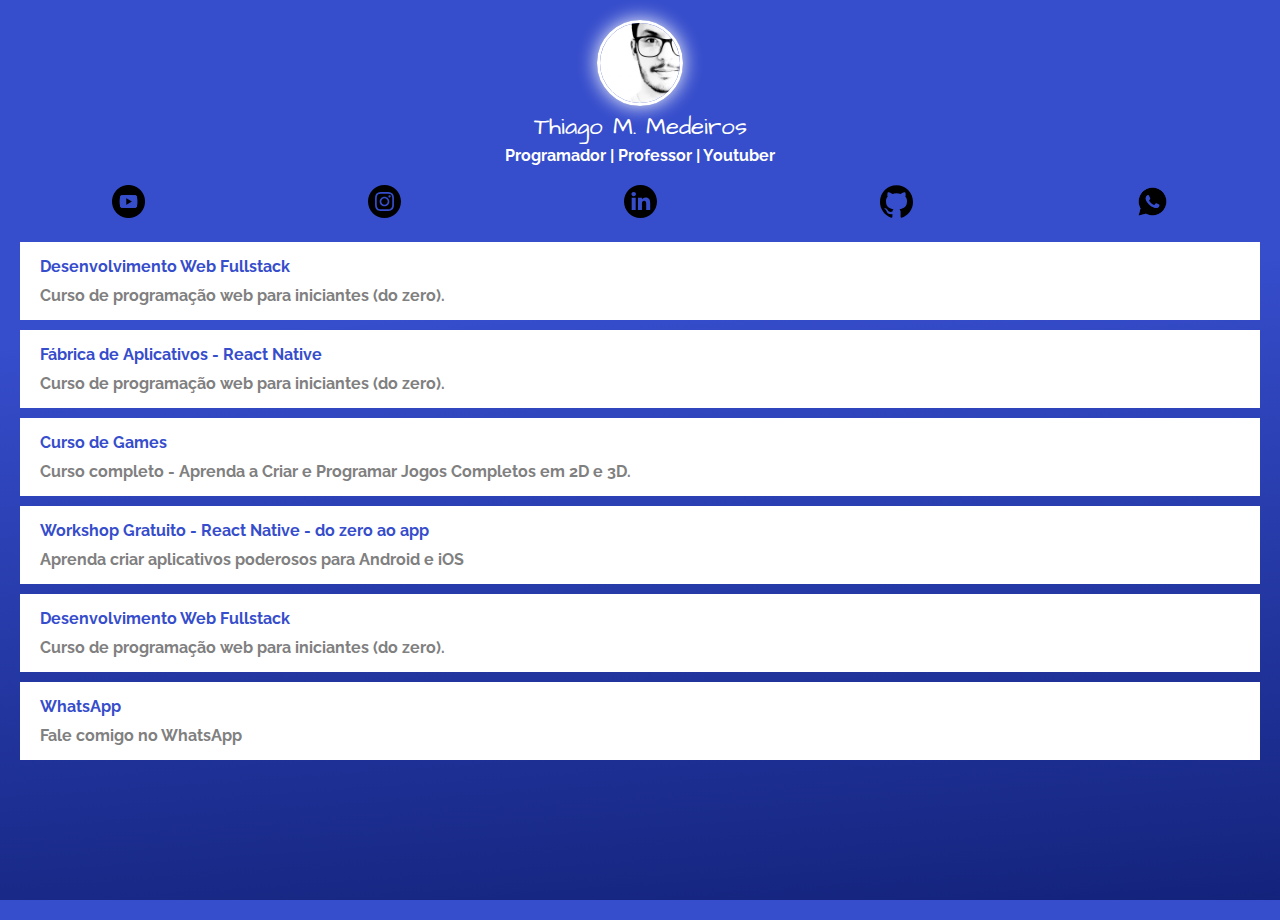
<file: index.html>
<!DOCTYPE html>
<html lang="en">
<head>
    <meta charset="UTF-8">
    <meta http-equiv="X-UA-Compatible" content="IE=edge">
    <meta name="viewport" content="width=device-width, initial-scale=1.0">
    <title>Linktree</title>

    <link rel="preconnect" href="https://fonts.googleapis.com">
<link rel="preconnect" href="https://fonts.gstatic.com" crossorigin>
<link href="https://fonts.googleapis.com/css2?family=Architects+Daughter&family=PT+Sans+Narrow:wght@700&family=Raleway:wght@400;500&display=swap" rel="stylesheet">
    <link rel="stylesheet" href="css/style.css">

    <!-- Global site tag (gtag.js) - Google Analytics -->
    <script async src="https://www.googletagmanager.com/gtag/js?id=G-V8P0J1L8Y5"></script>
    <script>
        window.dataLayer = window.dataLayer || [];
        function gtag(){dataLayer.push(arguments);}
        gtag('js', new Date());

        gtag('config', 'G-V8P0J1L8Y5');
    </script>
</head>
<body>
    <div class="profile";>
        <img src="img/thiago.jpg" alt="Thiago" class="avatar">
        <h1>Thiago M. Medeiros</h1>
        <h2>Programador | Professor | Youtuber</h2>
    </div> 

    <ul class="social">
        <li>
            <a href="">
                <img src="img/youtube.png" alt=""Youtube">
            </a>
        </li>
        <li>
            <a href="">
                <img src="img/insta.svg" alt=""Instagram">
            </a>
        </li>
        <li>
            <a href="">
                <img src="img/linkedin.svg" alt=""linkedin">
            </a>
        </li>
        <li>
            <a href="">
                <img src="img/github.svg" alt=""Github">
            </a>
        </li>
        <li>
            <a href="">
                <img src="img/whatsapp.png" alt=""Whatsapp">
            </a>
        </li>
    </ul>

    <ul class="links-list">
        <li>
            <a ref="">
              Desenvolvimento Web Fullstack
              <span>Curso de programação web para iniciantes (do zero).</span>  
            </a>
        </li>
        <li>
            <a ref="">
              Fábrica de Aplicativos - React Native
              <span>Curso de programação web para iniciantes (do zero).</span>  
            </a>
        </li>
        <li>
            <a ref="">
              Curso de Games 
              <span>Curso completo - Aprenda a Criar e Programar Jogos Completos em 2D e 3D.</span>  
            </a>
        </li>
        <li>
            <a ref="">
              Workshop Gratuito - React Native - do zero ao app
              <span>Aprenda criar aplicativos poderosos para Android e iOS</span>  
            </a>
        </li>
    </ul>

    <ul class="links-list second">
        <li>
            <a ref="">
              Desenvolvimento Web Fullstack
              <span>Curso de programação web para iniciantes (do zero).</span>  
            </a>
        </li>
        <li>
            <a ref="https://wa.me/5511975862510">
             WhatsApp
              <span>Fale comigo no WhatsApp</span>  
            </a>
        </li>
    </ul>
</body>


</html>
</file>
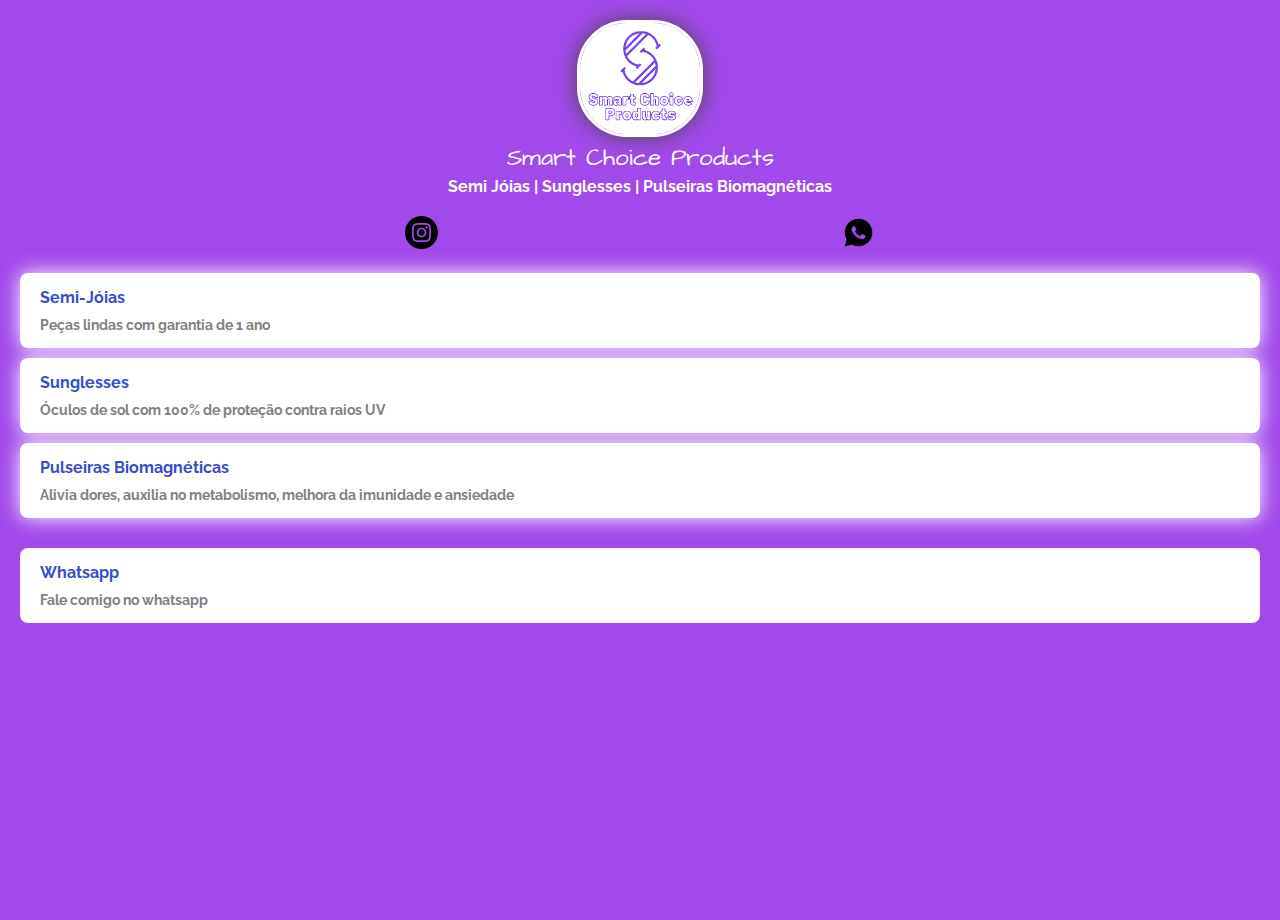
<file: Projeto-Linketree-Smartchoice/index.html>
<!DOCTYPE html>
<html lang="en">
<head>
  <meta charset="UTF-8">
  <meta name="viewport" content="width=device-width, initial-scale=1.0">
  <meta http-equiv="X-UA-Compatible" content="ie=edge">
  <title>Linktree</title>

  <link href="https://fonts.googleapis.com/css2?family=Architects+Daughter&family=Raleway&display=swap" rel="stylesheet">
  <link rel="stylesheet" href="css/style.css">

  <!-- Global site tag (gtag.js) - Google Analytics -->
  <script async src="https://www.googletagmanager.com/gtag/js?id=G-LH0NCLG7WM"></script>
  <script>
    window.dataLayer = window.dataLayer || [];
    function gtag(){dataLayer.push(arguments);}
    gtag('js', new Date());

    gtag('config', 'G-LH0NCLG7WM');
  </script>
</head>
<body>
  
  <div class="profile">
    <img src="img/smartchoice.png" alt="Smart Choice" class="avatar">
    <h1>Smart Choice Products</h1>
    <h2>Semi Jóias | Sunglesses | Pulseiras Biomagnéticas</h2>
  </div>

  <ul class="social">
    <li>
      <a href="https://instagram.com/@prod_smartchoice">
        <img src="img/insta.svg" alt="Instagram">
      </a>
    </li>
      <li>
      <a href="https://wa.me/5511996590778">
        <img src="img/whatsapp.png" alt="Whatsapp">
      </a>
    </li>
  </ul>

  <ul class="links-list">
    <li>
      <a href="" class="active">
        Semi-Jóias
        <span>Peças lindas com garantia de 1 ano</span>
      </a>
    </li>
    <li>
      <a href="" class="active">
        Sunglesses
        <span>Óculos de sol com 100% de proteção contra raios UV</span>
      </a>
    </li>
    <li>
      <a href="" class="active">
        Pulseiras Biomagnéticas
        <span>Alivia dores, auxilia no metabolismo, melhora da imunidade e ansiedade</span>
      </a>
    </li>
  </ul>

  <ul class="links-list second">
    <li>
      <a href="https://wa.me/5511996590778">
        Whatsapp
        <span>Fale comigo no whatsapp</span>
      </a>
    </li>
  </ul>

</body>
</html>
</file>
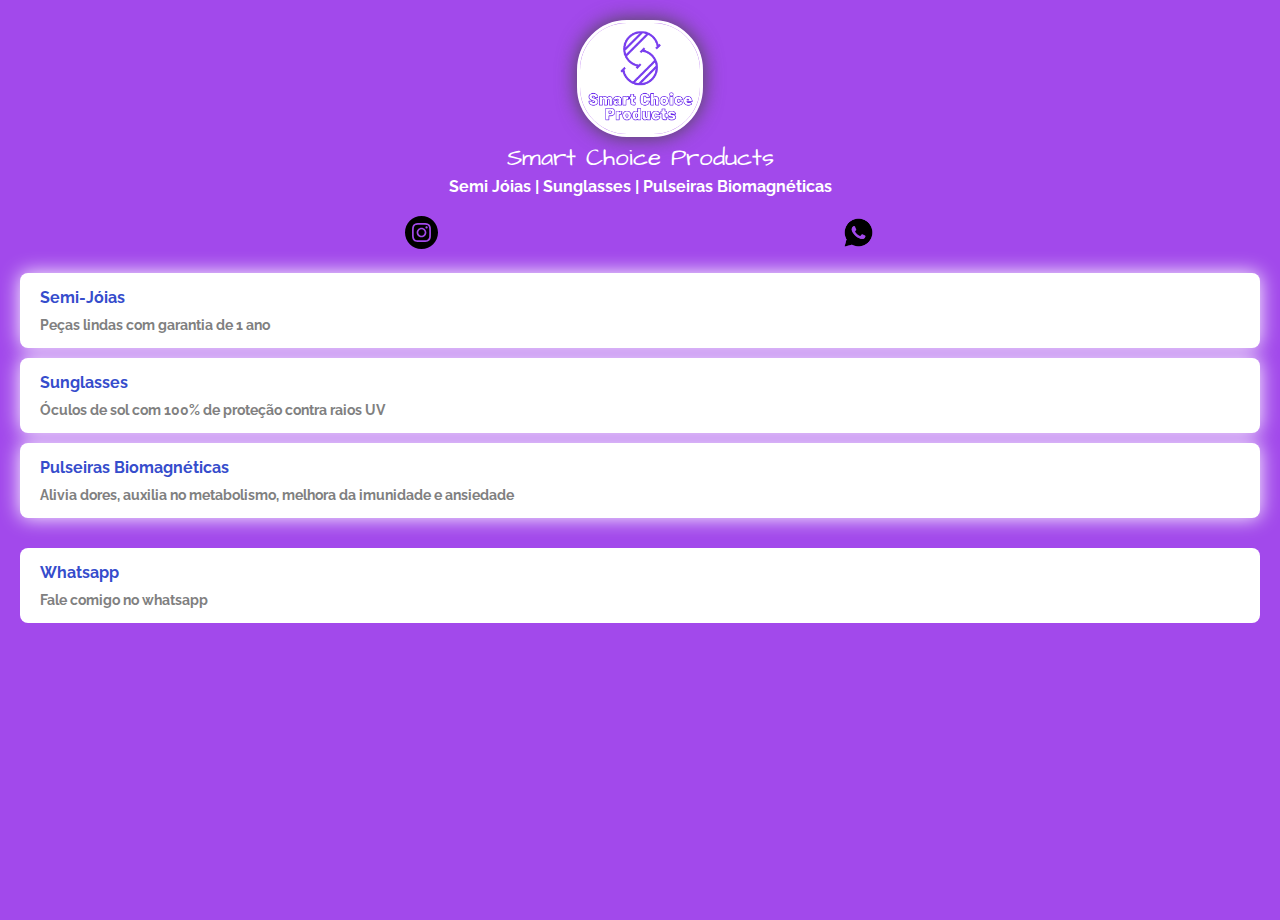
<file: projeto-linketree-smartchoice/index.html>
<!DOCTYPE html>
<html lang="en">
<head>
  <meta charset="UTF-8">
  <meta name="viewport" content="width=device-width, initial-scale=1.0">
  <meta http-equiv="X-UA-Compatible" content="ie=edge">
  <title>Linktree</title>

  <link href="https://fonts.googleapis.com/css2?family=Architects+Daughter&family=Raleway&display=swap" rel="stylesheet">
  <link rel="stylesheet" href="css/style.css">

  <!-- Global site tag (gtag.js) - Google Analytics -->
  <script async src="https://www.googletagmanager.com/gtag/js?id=G-LH0NCLG7WM"></script>
  <script>
    window.dataLayer = window.dataLayer || [];
    function gtag(){dataLayer.push(arguments);}
    gtag('js', new Date());

    gtag('config', 'G-LH0NCLG7WM');
  </script>
</head>
<body>
  
  <div class="profile">
    <img src="img/smartchoice.png" alt="Smart Choice" class="avatar">
    <h1>Smart Choice Products</h1>
    <h2>Semi Jóias | Sunglasses | Pulseiras Biomagnéticas</h2>
  </div>

  <ul class="social">
    <li>
      <a href="https://instagram.com/prod_smartchoice">
        <img src="img/insta.svg" alt="Instagram">
      </a>
    </li>
      <li>
      <a href="https://wa.me/5511996590778">
        <img src="img/whatsapp.png" alt="Whatsapp">
      </a>
    </li>
  </ul>

  <ul class="links-list">
    <li>
      <a href="" class="active">
        Semi-Jóias
        <span>Peças lindas com garantia de 1 ano</span>
      </a>
    </li>
    <li>
      <a href="" class="active">
        Sunglasses
        <span>Óculos de sol com 100% de proteção contra raios UV</span>
      </a>
    </li>
    <li>
      <a href="" class="active">
        Pulseiras Biomagnéticas
        <span>Alivia dores, auxilia no metabolismo, melhora da imunidade e ansiedade</span>
      </a>
    </li>
  </ul>

  <ul class="links-list second">
    <li>
      <a href="https://wa.me/5511996590778">
        Whatsapp
        <span>Fale comigo no whatsapp</span>
      </a>
    </li>
  </ul>

</body>
</html>
</file>
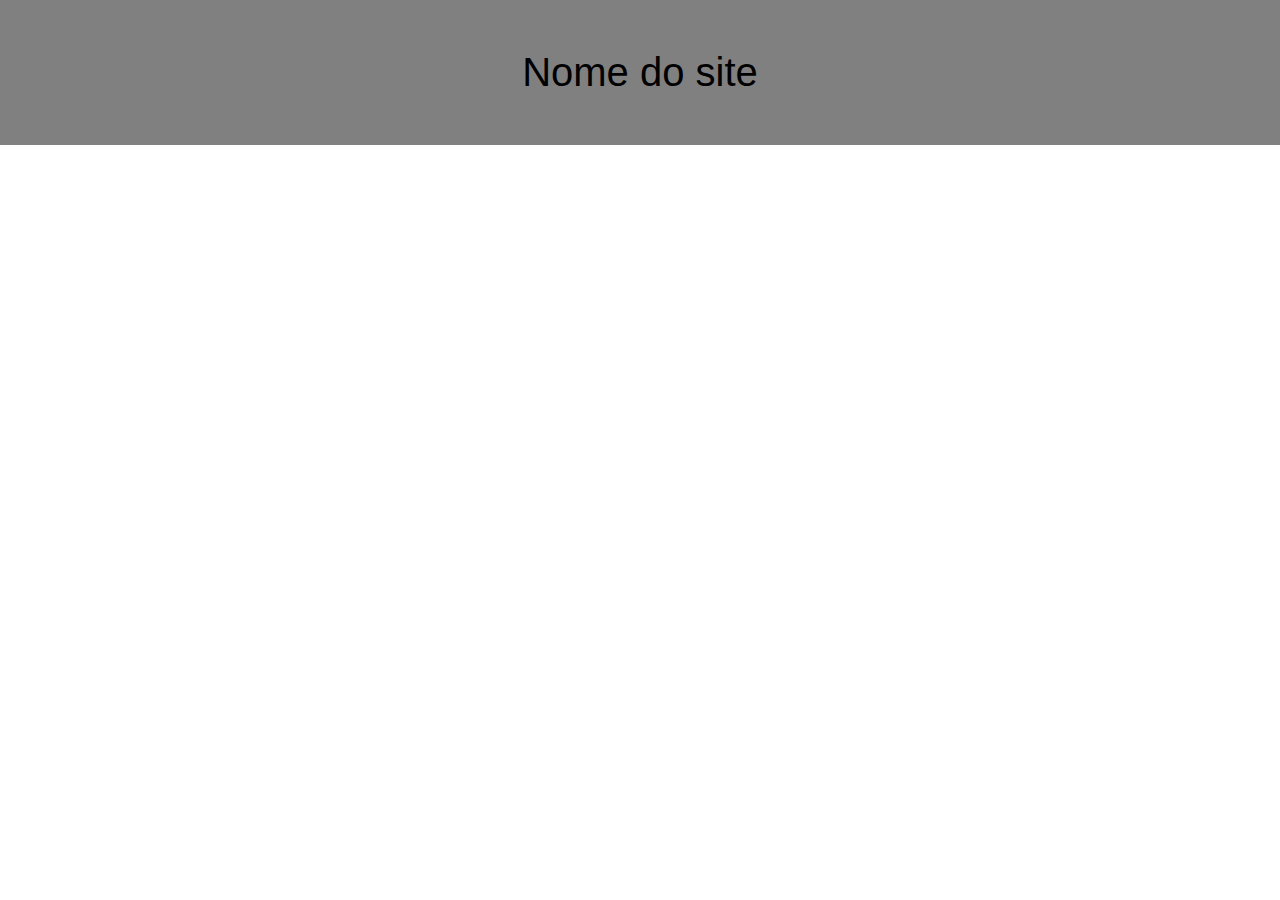
<file: 4 - HTML Intermediário/Aula 1/index.html>
<!DOCTYPE html>
<html lang="en">
<head>
    <meta charset="UTF-8">
    <meta http-equiv="X-UA-Compatible" content="IE=edge">
    <meta name="viewport" content="width=device-width, initial-scale=1.0">
    <title>Document</title>
    <link rel="stylesheet" href="css/style.css"
</head>
<body>
   
    <header class="header">
        Nome do site
    </header>
    
</body>
</html>
</file>
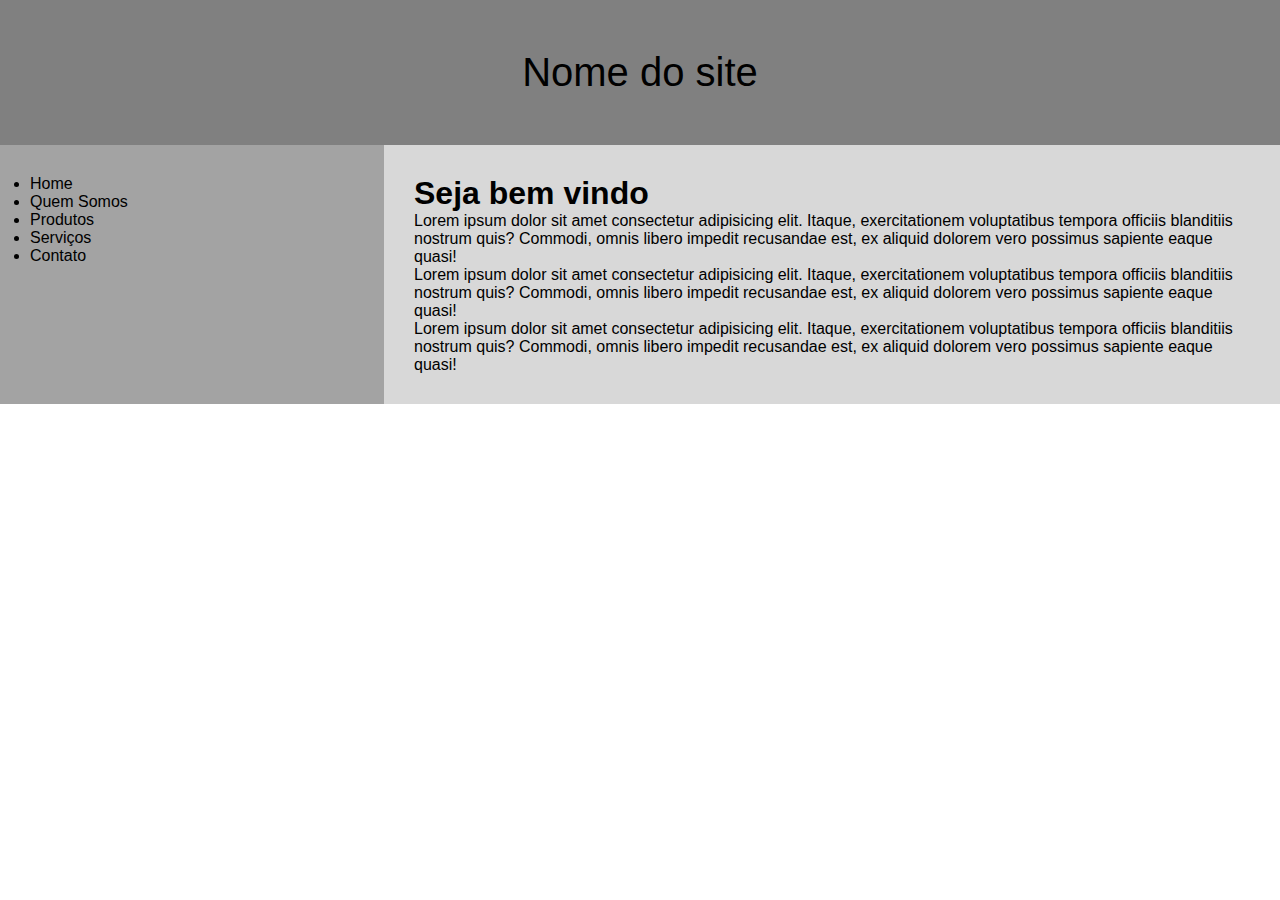
<file: 4 - HTML Intermediário/Aula 2/index.html>
<!DOCTYPE html>
<html lang="en">
<head>
    <meta charset="UTF-8">
    <meta http-equiv="X-UA-Compatible" content="IE=edge">
    <meta name="viewport" content="width=device-width, initial-scale=1.0">
    <title>Document</title>
    <link rel="stylesheet" href="css/style.css"
</head>
<body>
   
    <header class="header">
        Nome do site
    </header>

    <section class="container">
        <nav class="navbar">
            <ul>
                <li>
                    <a ref="index.html">Home</a>
                </li>
                <li>
                    <a ref="quem-somos.html">Quem Somos</a>
                </li>
                <li>
                    <a ref="produtos.html">Produtos</a>
                </li>
                <li>
                    <a ref="servicos.html">Serviços</a>
                </li>
                <li>
                    <a ref="contato.html">Contato</a>
                </li>
            </ul>
        </nav>

        <article class="content">
            <h1>Seja bem vindo</h1>
            
            <p>
                Lorem ipsum dolor sit amet consectetur adipisicing elit. Itaque, exercitationem voluptatibus tempora officiis blanditiis nostrum quis? Commodi, omnis libero impedit recusandae est, ex aliquid dolorem vero possimus sapiente eaque quasi!
            </p>

            <p>
                Lorem ipsum dolor sit amet consectetur adipisicing elit. Itaque, exercitationem voluptatibus tempora officiis blanditiis nostrum quis? Commodi, omnis libero impedit recusandae est, ex aliquid dolorem vero possimus sapiente eaque quasi!
            </p>

            <p>
                Lorem ipsum dolor sit amet consectetur adipisicing elit. Itaque, exercitationem voluptatibus tempora officiis blanditiis nostrum quis? Commodi, omnis libero impedit recusandae est, ex aliquid dolorem vero possimus sapiente eaque quasi!
            </p>
        </article>
    
    </section>
</body>
</html>
</file>
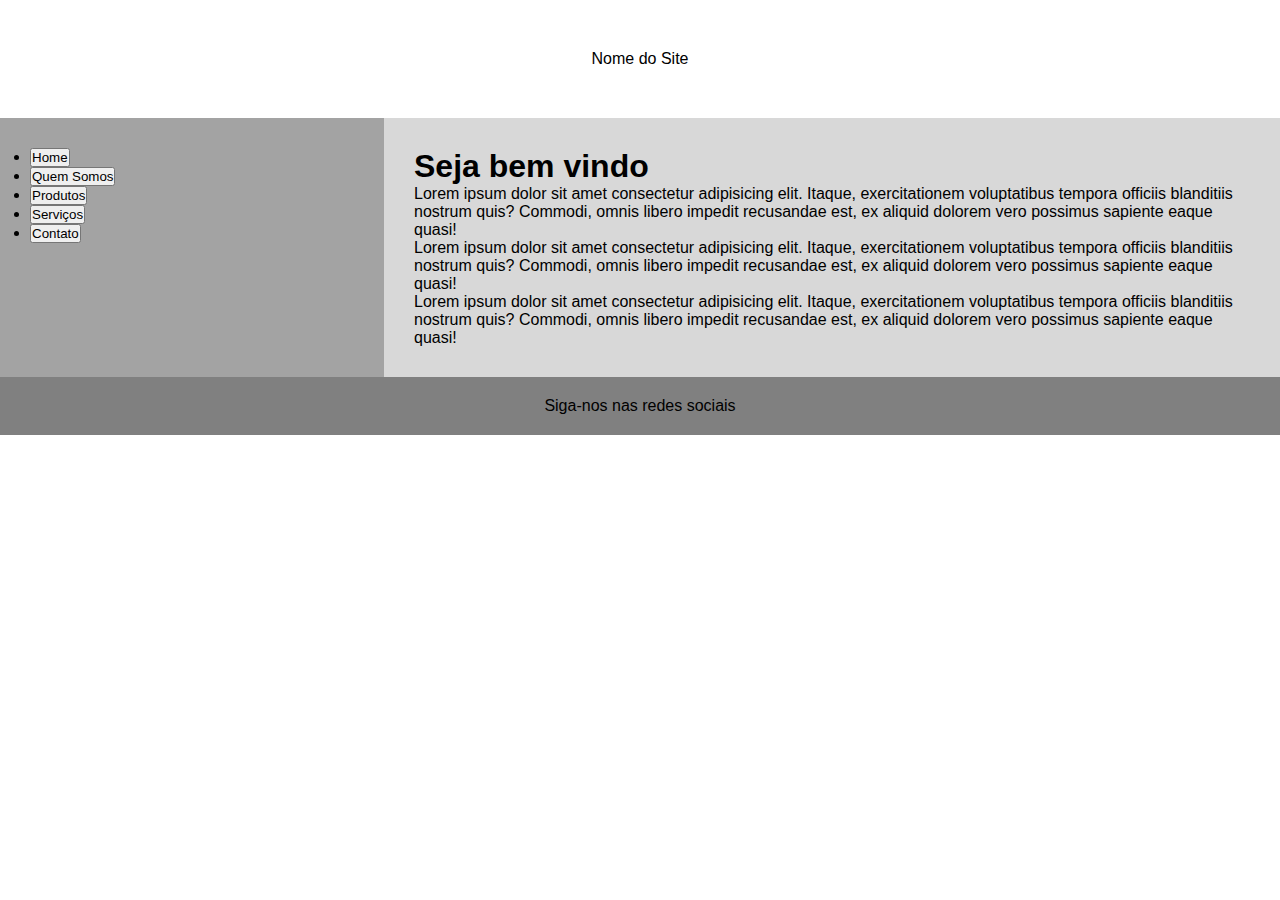
<file: 4 - HTML Intermediário/Aula 3/index.html>
<!DOCTYPE html>
<html lang="en">
<head>
    <meta charset="UTF-8">
    <meta http-equiv="X-UA-Compatible" content="IE=edge">
    <meta name="viewport" content="width=device-width, initial-scale=1.0">
    <title>Document</title>
    <link rel="stylesheet" href="css/style.css"
</head>

<body>
   
    <header class="header">
        Nome do Site
    </header>

    <section class="container">
        <nav class="navbar">
            <ul class="button">
                <li>
                    <a href="index.html">
                        <button>Home</button>
                    </a>
                </li>
                <li>
                    <a href="quem-somos.html">
                        <button>Quem Somos</button>
                    </a>
                </li>
                <li>
                    <a href="produtos.html">
                        <button>Produtos</button>
                    </a>
                </li>
                <li>
                    <a href="servicos.html">
                        <button>Serviços</button>
                    </a>
                </li>
                <li>
                    <a href="contato.html">
                        <button>Contato</button>
                    </a>
                </li>
            </ul>
        </nav>

        <article class="content">
            <h1>Seja bem vindo</h1>
            
            <p>
                Lorem ipsum dolor sit amet consectetur adipisicing elit. Itaque, exercitationem voluptatibus tempora officiis blanditiis nostrum quis? Commodi, omnis libero impedit recusandae est, ex aliquid dolorem vero possimus sapiente eaque quasi!
            </p>

            <p>
                Lorem ipsum dolor sit amet consectetur adipisicing elit. Itaque, exercitationem voluptatibus tempora officiis blanditiis nostrum quis? Commodi, omnis libero impedit recusandae est, ex aliquid dolorem vero possimus sapiente eaque quasi!
            </p>

            <p>
                Lorem ipsum dolor sit amet consectetur adipisicing elit. Itaque, exercitationem voluptatibus tempora officiis blanditiis nostrum quis? Commodi, omnis libero impedit recusandae est, ex aliquid dolorem vero possimus sapiente eaque quasi!
            </p>
        </article>
    
    </section>

    <footer class="footer">
        Siga-nos nas redes sociais
    </footer>
</body>
</html>
</file>
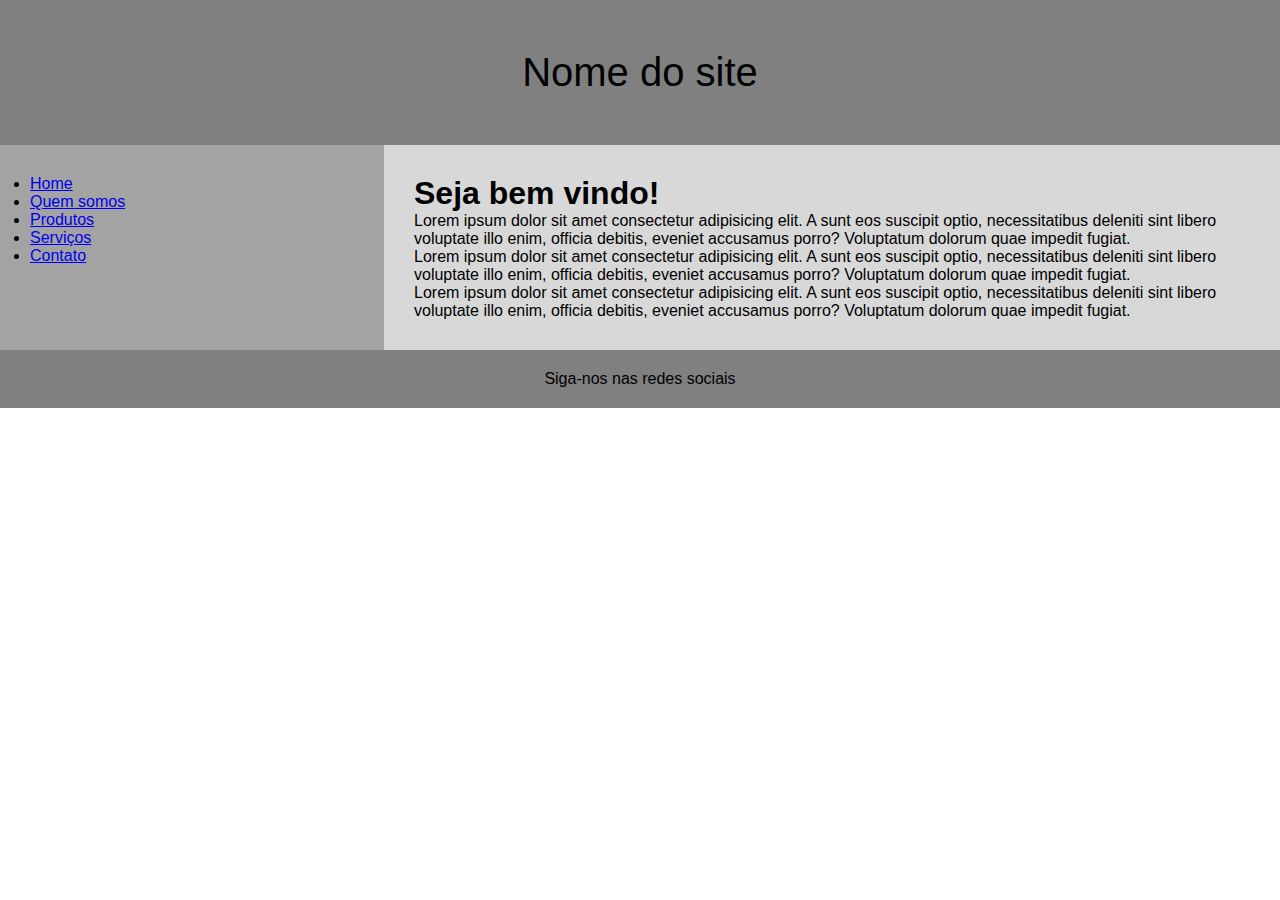
<file: 4 - HTML Intermediário/Módulo HTML Intermediário/index.html>
<!DOCTYPE html>
<html lang="en">
<head>
  <meta charset="UTF-8">
  <meta name="viewport" content="width=device-width, initial-scale=1.0">
  <meta http-equiv="X-UA-Compatible" content="ie=edge">
  <title>Document</title>
  <link rel="stylesheet" href="css/style.css">
</head>
<body>
  
  <header class="header">
    Nome do site
  </header>

  <section class="container">
    <nav class="navbar">
      <ul>
        <li>
          <a href="index.html">Home</a>
        </li>
        <li>
          <a href="quem-somos.html">Quem somos</a>
        </li>
        <li>
          <a href="produtos.html">Produtos</a>
        </li>
        <li>
          <a href="servicos.html">Serviços</a>
        </li>
        <li>
          <a href="contato.html">Contato</a>
        </li>
      </ul>
    </nav>

    <article class="content">
      <h1>Seja bem vindo!</h1>
      <p>
        Lorem ipsum dolor sit amet consectetur adipisicing elit. A sunt eos suscipit optio, necessitatibus deleniti sint libero voluptate illo enim, officia debitis, eveniet accusamus porro? Voluptatum dolorum quae impedit fugiat.
      </p>

      <p>
        Lorem ipsum dolor sit amet consectetur adipisicing elit. A sunt eos suscipit optio, necessitatibus deleniti sint libero voluptate illo enim, officia debitis, eveniet accusamus porro? Voluptatum dolorum quae impedit fugiat.
      </p>

      <p>
        Lorem ipsum dolor sit amet consectetur adipisicing elit. A sunt eos suscipit optio, necessitatibus deleniti sint libero voluptate illo enim, officia debitis, eveniet accusamus porro? Voluptatum dolorum quae impedit fugiat.
      </p>
    </article>
  </section>

  <footer class="footer">
    Siga-nos nas redes sociais
  </footer>

</body>
</html>
</file>
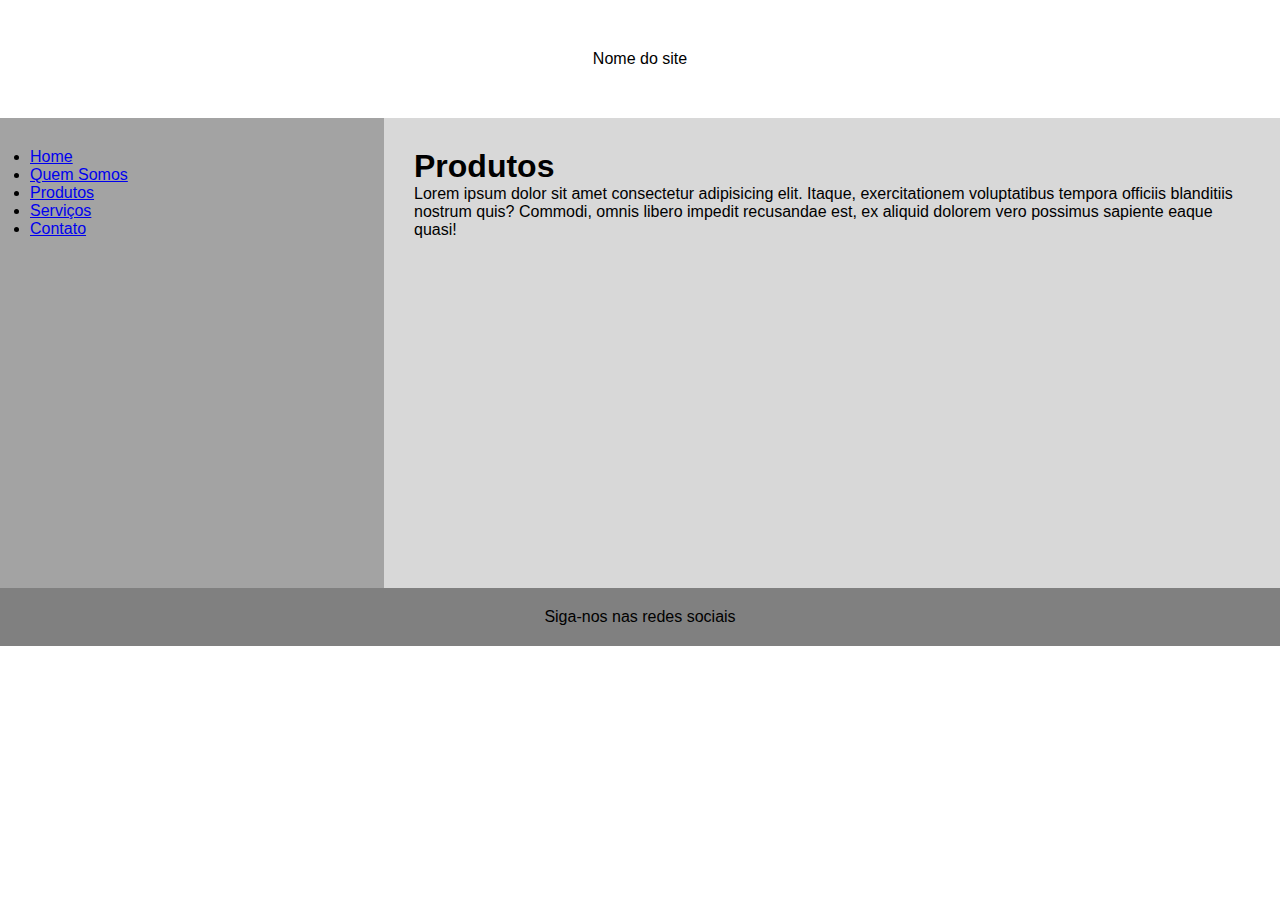
<file: 4 - HTML Intermediário/Aula 3/produtos.html>
<!DOCTYPE html>
<html lang="en">
<head>
    <meta charset="UTF-8">
    <meta http-equiv="X-UA-Compatible" content="IE=edge">
    <meta name="viewport" content="width=device-width, initial-scale=1.0">
    <title>Document</title>
    <link rel="stylesheet" href="css/style.css"
</head>

<body>
   
    <header class="header">
        Nome do site
    </header>

    <section class="container">
        <nav class="navbar">
            <ul>
                <li>
                    <a href="index.html">Home</a>
                </li>
                <li>
                    <a href="quem-somos.html">Quem Somos</a>
                </li>
                <li>
                    <a href="produtos.html">Produtos</a>
                </li>
                <li>
                    <a href="servicos.html">Serviços</a>
                </li>
                <li>
                    <a href="contato.html">Contato</a>
                </li>
            </ul>
        </nav>

        <article class="content">
            <h1>Produtos</h1>
            
            <p>
                Lorem ipsum dolor sit amet consectetur adipisicing elit. Itaque, exercitationem voluptatibus tempora officiis blanditiis nostrum quis? Commodi, omnis libero impedit recusandae est, ex aliquid dolorem vero possimus sapiente eaque quasi!
            </p>

            <iframe width="560" height="315" src="https://www.youtube.com/embed/ySfI8qkAozE" title="YouTube video player" frameborder="0" allow="accelerometer; autoplay; clipboard-write; encrypted-media; gyroscope; picture-in-picture" allowfullscreen></iframe>
        </article>
    
    </section>

    <footer class="footer">
        Siga-nos nas redes sociais
    </footer>
</body>
</html>
</file>
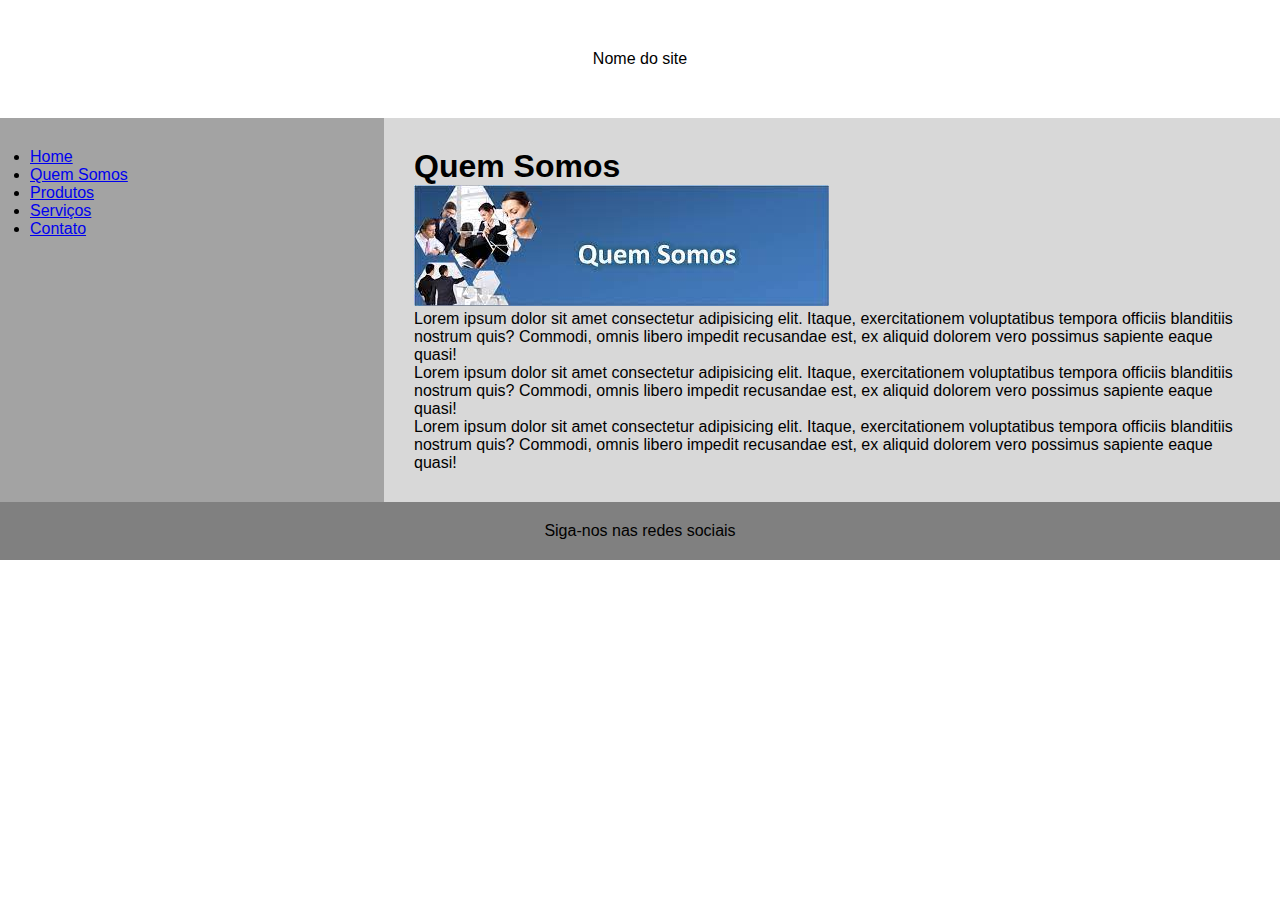
<file: 4 - HTML Intermediário/Aula 3/quem-somos.html>
<!DOCTYPE html>
<html lang="en">
<head>
    <meta charset="UTF-8">
    <meta http-equiv="X-UA-Compatible" content="IE=edge">
    <meta name="viewport" content="width=device-width, initial-scale=1.0">
    <title>Document</title>
    <link rel="stylesheet" href="css/style.css"
</head>
<body>
   
    <header class="header">
        Nome do site
    </header>

    <section class="container">
        <nav class="navbar">
            <ul>
                <li>
                    <a href="index.html">Home</a>
                </li>
                <li>
                    <a href="quem-somos.html">Quem Somos</a>
                </li>
                <li>
                    <a href="produtos.html">Produtos</a>
                </li>
                <li>
                    <a href="servicos.html">Serviços</a>
                </li>
                <li>
                    <a href="contato.html">Contato</a>
                </li>
            </ul>
        </nav>

        <article class="content">
            <h1>Quem Somos</h1>

            <img src="img/quem-somos.jpg" alt="Quem Somos">
            
            <p>
                Lorem ipsum dolor sit amet consectetur adipisicing elit. Itaque, exercitationem voluptatibus tempora officiis blanditiis nostrum quis? Commodi, omnis libero impedit recusandae est, ex aliquid dolorem vero possimus sapiente eaque quasi!
            </p>

            <p>
                Lorem ipsum dolor sit amet consectetur adipisicing elit. Itaque, exercitationem voluptatibus tempora officiis blanditiis nostrum quis? Commodi, omnis libero impedit recusandae est, ex aliquid dolorem vero possimus sapiente eaque quasi!
            </p>

            <p>
                Lorem ipsum dolor sit amet consectetur adipisicing elit. Itaque, exercitationem voluptatibus tempora officiis blanditiis nostrum quis? Commodi, omnis libero impedit recusandae est, ex aliquid dolorem vero possimus sapiente eaque quasi!
            </p>
        </article>
    
    </section>

    <footer class="footer">
        Siga-nos nas redes sociais
    </footer>
</body>
</html>
</file>
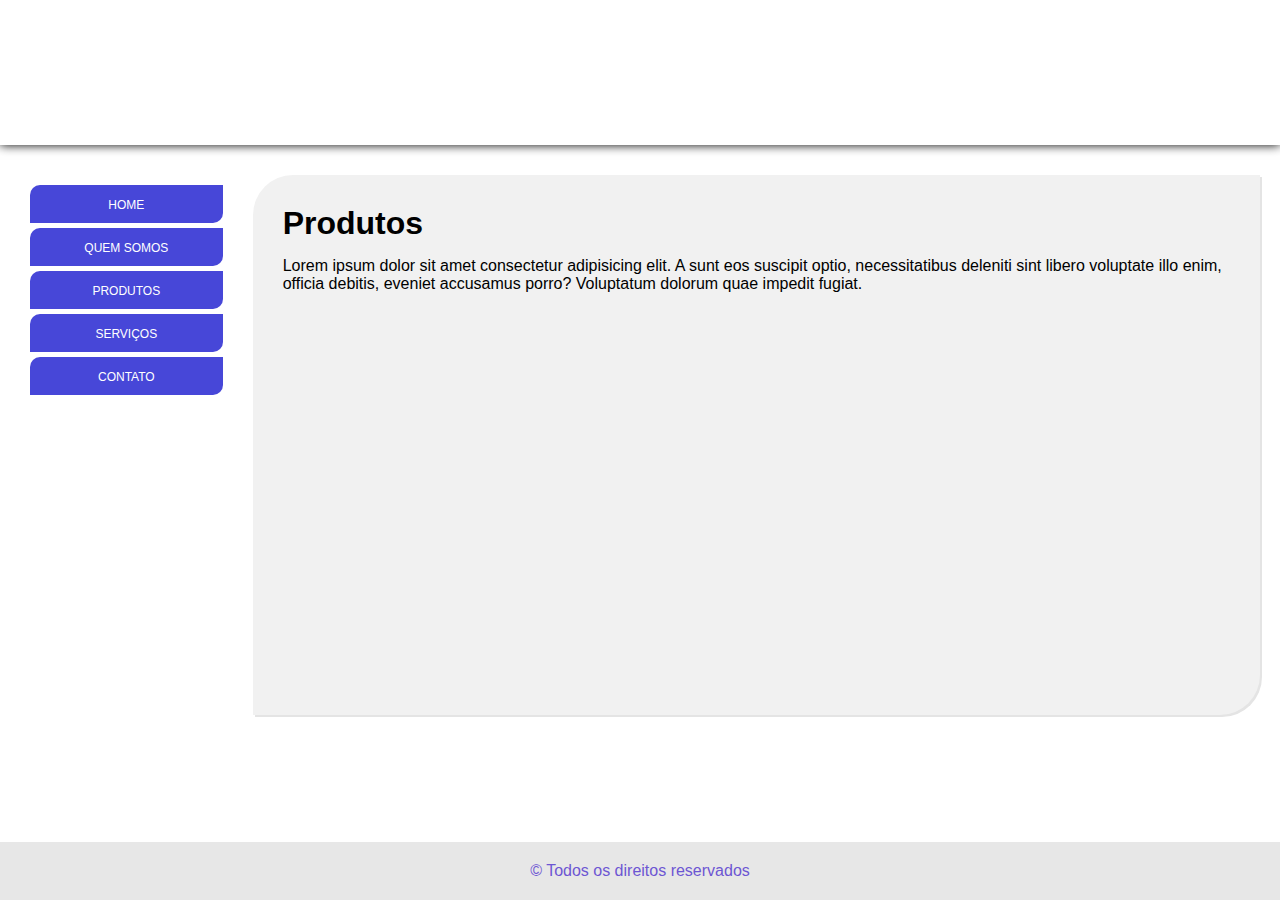
<file: 4 - HTML Intermediário/Desafio+-+Exemplo/produtos.html>
<!DOCTYPE html>
<html lang="en">
<head>
  <meta charset="UTF-8">
  <meta name="viewport" content="width=device-width, initial-scale=1.0">
  <meta http-equiv="X-UA-Compatible" content="ie=edge">
  <title>Document</title>
  <link rel="stylesheet" href="css/style.css">
</head>
<body>
  
  <header class="header">
    Nome do site
  </header>

  <section class="container">
    <nav class="navbar">
      <ul>
        <li>
          <a href="index.html">Home</a>
        </li>
        <li>
          <a href="quem-somos.html">Quem somos</a>
        </li>
        <li>
          <a href="produtos.html">Produtos</a>
        </li>
        <li>
          <a href="servicos.html">Serviços</a>
        </li>
        <li>
          <a href="contato.html">Contato</a>
        </li>
      </ul>
    </nav>

    <article class="content">
      <h1>Produtos</h1>
      <p>
        Lorem ipsum dolor sit amet consectetur adipisicing elit. A sunt eos suscipit optio, necessitatibus deleniti sint libero voluptate illo enim, officia debitis, eveniet accusamus porro? Voluptatum dolorum quae impedit fugiat.
      </p>

      <iframe width="560" height="315" src="https://www.youtube.com/embed/xYH4tVw4crs" frameborder="0" allow="accelerometer; autoplay; clipboard-write; encrypted-media; gyroscope; picture-in-picture" allowfullscreen></iframe>
    </article>
  </section>

  <footer class="footer">
    © Todos os direitos reservados
  </footer>

</body>
</html>
</file>
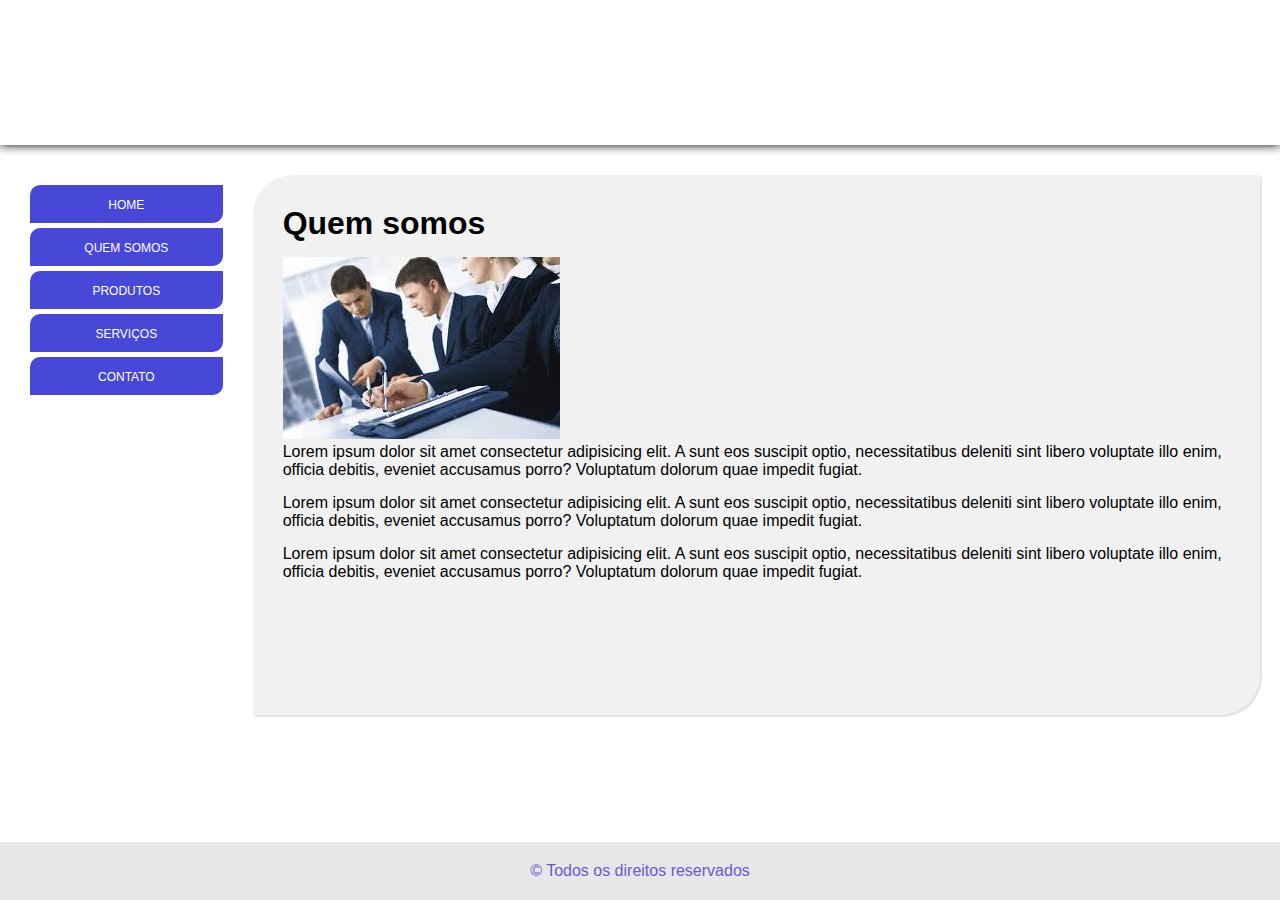
<file: 4 - HTML Intermediário/Desafio+-+Exemplo/quem-somos.html>
<!DOCTYPE html>
<html lang="en">
<head>
  <meta charset="UTF-8">
  <meta name="viewport" content="width=device-width, initial-scale=1.0">
  <meta http-equiv="X-UA-Compatible" content="ie=edge">
  <title>Document</title>
  <link rel="stylesheet" href="css/style.css">
</head>
<body>
  
  <header class="header">
    Nome do site
  </header>

  <section class="container">
    <nav class="navbar">
      <ul>
        <li>
          <a href="index.html">Home</a>
        </li>
        <li>
          <a href="quem-somos.html">Quem somos</a>
        </li>
        <li>
          <a href="produtos.html">Produtos</a>
        </li>
        <li>
          <a href="servicos.html">Serviços</a>
        </li>
        <li>
          <a href="contato.html">Contato</a>
        </li>
      </ul>
    </nav>

    <article class="content">
      <h1>Quem somos</h1>

      <img src="img/quem-somos.jpeg" alt="Quem Somos">

      <p>
        Lorem ipsum dolor sit amet consectetur adipisicing elit. A sunt eos suscipit optio, necessitatibus deleniti sint libero voluptate illo enim, officia debitis, eveniet accusamus porro? Voluptatum dolorum quae impedit fugiat.
      </p>

      <p>
        Lorem ipsum dolor sit amet consectetur adipisicing elit. A sunt eos suscipit optio, necessitatibus deleniti sint libero voluptate illo enim, officia debitis, eveniet accusamus porro? Voluptatum dolorum quae impedit fugiat.
      </p>

      <p>
        Lorem ipsum dolor sit amet consectetur adipisicing elit. A sunt eos suscipit optio, necessitatibus deleniti sint libero voluptate illo enim, officia debitis, eveniet accusamus porro? Voluptatum dolorum quae impedit fugiat.
      </p>
    </article>
  </section>

  <footer class="footer">
    © Todos os direitos reservados
  </footer>

</body>
</html>
</file>
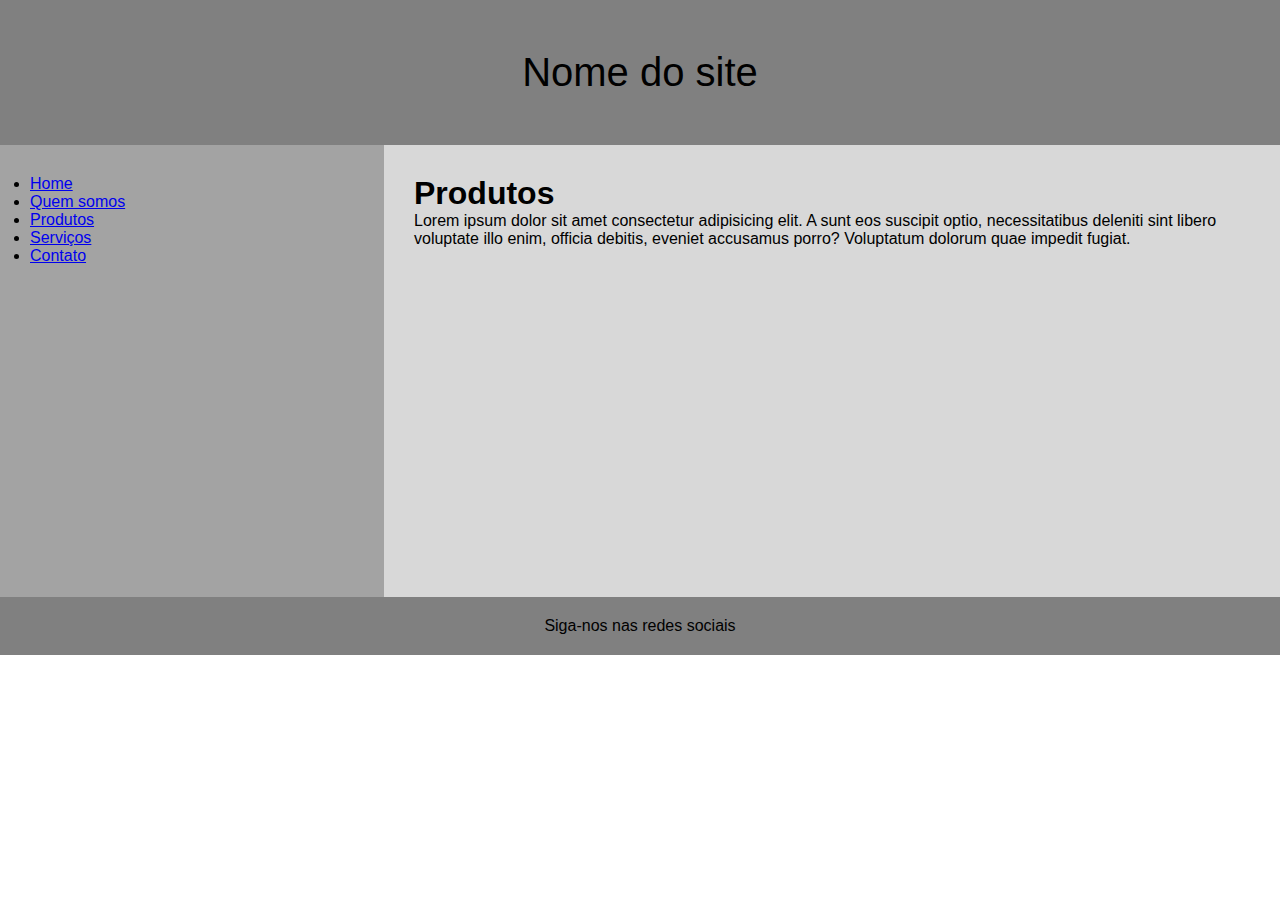
<file: 4 - HTML Intermediário/Módulo HTML Intermediário/produtos.html>
<!DOCTYPE html>
<html lang="en">
<head>
  <meta charset="UTF-8">
  <meta name="viewport" content="width=device-width, initial-scale=1.0">
  <meta http-equiv="X-UA-Compatible" content="ie=edge">
  <title>Document</title>
  <link rel="stylesheet" href="css/style.css">
</head>
<body>
  
  <header class="header">
    Nome do site
  </header>

  <section class="container">
    <nav class="navbar">
      <ul>
        <li>
          <a href="index.html">Home</a>
        </li>
        <li>
          <a href="quem-somos.html">Quem somos</a>
        </li>
        <li>
          <a href="produtos.html">Produtos</a>
        </li>
        <li>
          <a href="servicos.html">Serviços</a>
        </li>
        <li>
          <a href="contato.html">Contato</a>
        </li>
      </ul>
    </nav>

    <article class="content">
      <h1>Produtos</h1>
      <p>
        Lorem ipsum dolor sit amet consectetur adipisicing elit. A sunt eos suscipit optio, necessitatibus deleniti sint libero voluptate illo enim, officia debitis, eveniet accusamus porro? Voluptatum dolorum quae impedit fugiat.
      </p>

      <iframe width="560" height="315" src="https://www.youtube.com/embed/xYH4tVw4crs" frameborder="0" allow="accelerometer; autoplay; clipboard-write; encrypted-media; gyroscope; picture-in-picture" allowfullscreen></iframe>
    </article>
  </section>

  <footer class="footer">
    Siga-nos nas redes sociais
  </footer>

</body>
</html>
</file>
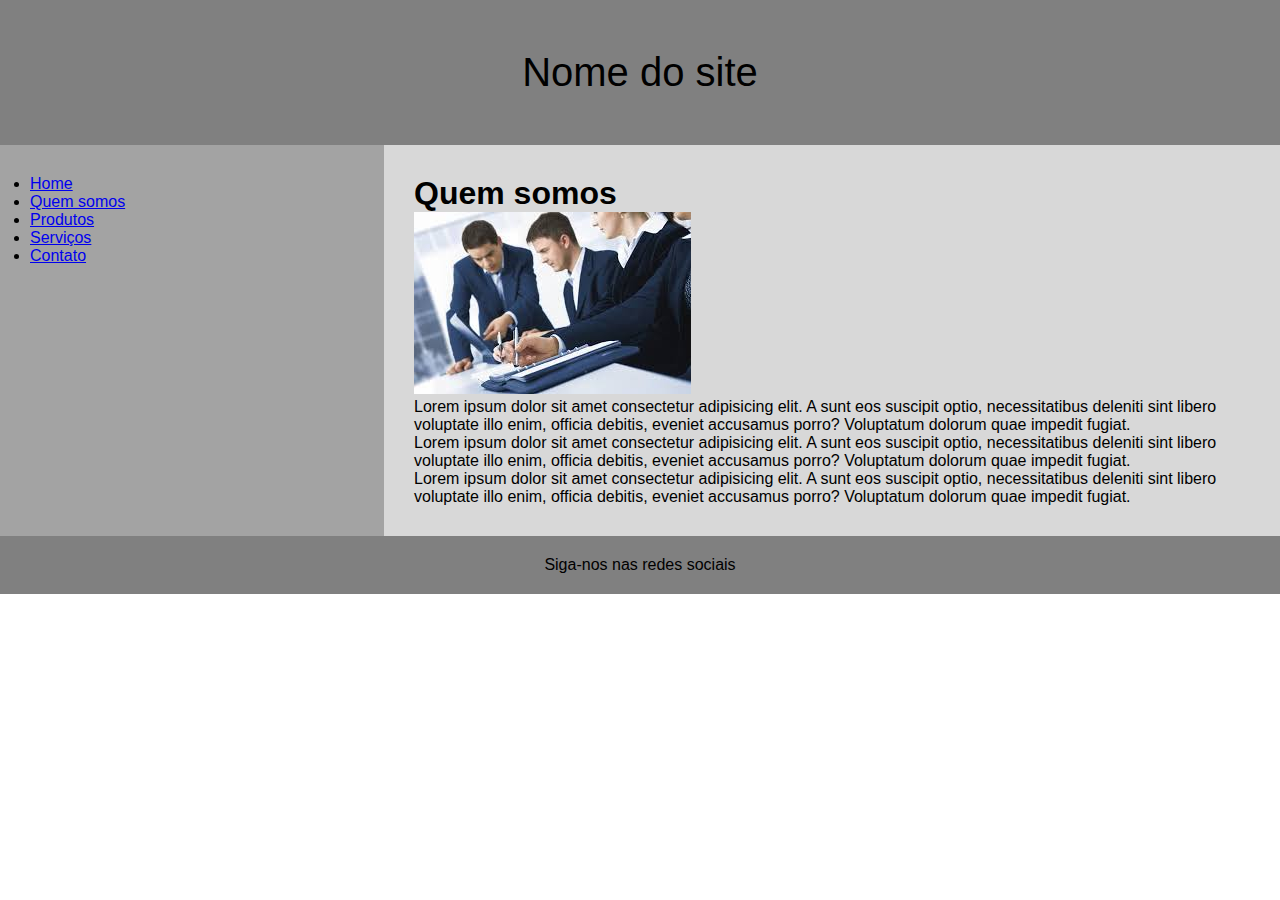
<file: 4 - HTML Intermediário/Módulo HTML Intermediário/quem-somos.html>
<!DOCTYPE html>
<html lang="en">
<head>
  <meta charset="UTF-8">
  <meta name="viewport" content="width=device-width, initial-scale=1.0">
  <meta http-equiv="X-UA-Compatible" content="ie=edge">
  <title>Document</title>
  <link rel="stylesheet" href="css/style.css">
</head>
<body>
  
  <header class="header">
    Nome do site
  </header>

  <section class="container">
    <nav class="navbar">
      <ul>
        <li>
          <a href="index.html">Home</a>
        </li>
        <li>
          <a href="quem-somos.html">Quem somos</a>
        </li>
        <li>
          <a href="produtos.html">Produtos</a>
        </li>
        <li>
          <a href="servicos.html">Serviços</a>
        </li>
        <li>
          <a href="contato.html">Contato</a>
        </li>
      </ul>
    </nav>

    <article class="content">
      <h1>Quem somos</h1>

      <img src="img/quem-somos.jpeg" alt="Quem Somos">

      <p>
        Lorem ipsum dolor sit amet consectetur adipisicing elit. A sunt eos suscipit optio, necessitatibus deleniti sint libero voluptate illo enim, officia debitis, eveniet accusamus porro? Voluptatum dolorum quae impedit fugiat.
      </p>

      <p>
        Lorem ipsum dolor sit amet consectetur adipisicing elit. A sunt eos suscipit optio, necessitatibus deleniti sint libero voluptate illo enim, officia debitis, eveniet accusamus porro? Voluptatum dolorum quae impedit fugiat.
      </p>

      <p>
        Lorem ipsum dolor sit amet consectetur adipisicing elit. A sunt eos suscipit optio, necessitatibus deleniti sint libero voluptate illo enim, officia debitis, eveniet accusamus porro? Voluptatum dolorum quae impedit fugiat.
      </p>
    </article>
  </section>

  <footer class="footer">
    Siga-nos nas redes sociais
  </footer>

</body>
</html>
</file>
<file: css/style.css>
* {
    margin: 0;
    padding: 0;
}

html, body {
    height: 100%;
}

body {
    font-family: 'Raleway', sans-serif;
    color: white;
    background: rgb(54,77,204);
    background: linear-gradient(176deg, rgba(54,77,204,1) 35%, rgba(19,35,124,1) 100%);
}

.avatar {
    width: 80px;    
    border-radius: 50%;
    border: 3px solid white;
    box-shadow: 0 0 20px white;
}

h1 {
    font-family: 'Architects Daughter', cursive;
    font-weight: 100;
    font-size: 24px;
    margin-bottom: 2px;
}

h2 {
    font-size: 16px;
}

.profile {
    margin-top: 20px;
    text-align: center;
}

.social {
    display: flex;
    justify-content: space-around;
    list-style: none;
    margin: 20px 0;
}
.social img {
    width: 33px;
}

.links-list {
    list-style: none;
}

.links-list li {
    margin: 10px 20px;
}

.links-list li a {
    background: white;
    padding: 15px 20px;
    display: block;
    box-shadow: 10px;
    color:rgb(54,77,204);
    text-decoration: none;
    font-weight: bold;
}

.links-list li a span {
    color: gray;
    display: block;
    margin-top: 10px;
}
</file>
<file: Projeto-Linketree-Smartchoice/css/style.css>
* {
  margin: 0;
  padding: 0;
}


html, body {
  height: 100%;
}

body {
  font-family: 'Raleway', sans-serif;
  color: white;
  background: rgb(162, 73, 235);
  background: linear-gradient(176deg, rgb(162, 73, 235);) 0%, rgb(162, 73, 235); 100%);
}

.avatar {
  width: 120px;
  border-radius: 50px;
  border: 3px solid white;
  box-shadow: 0 0 20px rgb(73, 73, 73);
}

h1 {
  font-family: 'Architects Daughter', cursive;
  font-weight: 100;
  font-size: 24px;
  margin-bottom: 2px;
}

h2 {
  font-size: 16px;
}

.profile {
  margin-top: 20px;
  text-align: center;
}

.social {
  display: flex;
  justify-content: space-evenly;
  list-style: none;
  margin: 20px 0;
}

.social img {
  width: 33px;
}


.links-list {
  list-style: none;
}

.links-list li {
  margin: 10px 20px;
}

.links-list li a {
  display: block;
  background: white;
  padding: 15px 20px;
  border-radius: 8px;
  text-decoration: none;
  color: rgb(54,77,204);
  font-weight: bold;
}

.links-list li a span {
  color: grey;
  display: block;
  margin-top: 10px;
  font-size: 14px;
}

.links-list li a.active {
  box-shadow: 0 0 20px white;
  color: rgb(54,77,204);
}

.links-list.second {
  margin-top: 30px;
}
</file>
<file: projeto-linketree-smartchoice/css/style.css>
* {
  margin: 0;
  padding: 0;
}


html, body {
  height: 100%;
}

body {
  font-family: 'Raleway', sans-serif;
  color: white;
  background: rgb(162, 73, 235);
  background: linear-gradient(176deg, rgb(162, 73, 235);) 0%, rgb(162, 73, 235); 100%);
}

.avatar {
  width: 120px;
  border-radius: 50px;
  border: 3px solid white;
  box-shadow: 0 0 20px rgb(73, 73, 73);
}

h1 {
  font-family: 'Architects Daughter', cursive;
  font-weight: 100;
  font-size: 24px;
  margin-bottom: 2px;
}

h2 {
  font-size: 16px;
}

.profile {
  margin-top: 20px;
  text-align: center;
}

.social {
  display: flex;
  justify-content: space-evenly;
  list-style: none;
  margin: 20px 0;
}

.social img {
  width: 33px;
}


.links-list {
  list-style: none;
}

.links-list li {
  margin: 10px 20px;
}

.links-list li a {
  display: block;
  background: white;
  padding: 15px 20px;
  border-radius: 8px;
  text-decoration: none;
  color: rgb(54,77,204);
  font-weight: bold;
}

.links-list li a span {
  color: grey;
  display: block;
  margin-top: 10px;
  font-size: 14px;
}

.links-list li a.active {
  box-shadow: 0 0 20px white;
  color: rgb(54,77,204);
}

.links-list.second {
  margin-top: 30px;
}
</file>
<file: 4 - HTML Intermediário/Aula 1/css/style.css>
* {
    margin: 0;
    padding: 0;
    box-sizing: border-box;
}

body {
    font-family: sans-serif;
}
.header {
    background-color: grey;
    text-align: center;
    padding: 50px 0;
    font-size: 40px;
}
</file>
<file: 4 - HTML Intermediário/Aula 2/css/style.css>
* {
    margin: 0;
    padding: 0;
    box-sizing: border-box;
}

body {
    font-family: sans-serif;
}
.header {
    background-color: grey;
    text-align: center;
    padding: 50px 0;
    font-size: 40px;
}

.container {
    display: flex;
}

.navbar {
    width: 30%;
    background: #a3a3a3;
    padding: 30px;
}

.content {
    width: 70%;
    background: #d8d8d8;
    padding: 30px;
}
</file>
<file: 4 - HTML Intermediário/Aula 3/css/style.css>
* {
    margin: 0;
    padding: 0;
    box-sizing: border-box;
}

body {
    font-family: sans-serif;
}

.header {
    text-align: center;
    padding: 50px 0;
}

.container {
    display: flex;
}

.navbar {
    width: 30%;
    background: #a3a3a3;
    padding: 30px;
}

.content {
    width: 70%;
    background: #d8d8d8;
    padding: 30px;
}

.footer {
    background-color: grey;
    text-align: center;
    padding: 20px 0;
}

.button {
    box-sizing: border-box;
    width: 50%;
    float: left;    
}
</file>
<file: 4 - HTML Intermediário/Módulo HTML Intermediário/css/style.css>
* {
  margin: 0;
  padding: 0;
  box-sizing: border-box;
}

body {
  font-family: sans-serif;
}

.header {
  background-color: grey;
  text-align: center;
  padding: 50px 0;
  font-size: 40px;
}

.container {
  display: flex;
}

.navbar {
  width: 30%;
  background: #a3a3a3;
  padding: 30px;
}

.content {
  width: 70%;
  background: #d8d8d8;
  padding: 30px;
}

.footer {
  background-color: grey;
  text-align: center;
  padding: 20px 0;
}
</file>
<file: 4 - HTML Intermediário/Desafio+-+Exemplo/css/style.css>
* {
  margin: 0;
  padding: 0;
  box-sizing: border-box;
}

body {
  font-family: sans-serif;

}

h1, h2, h3, h4, p {
  margin-bottom: 15px;
}

.header {
  background-image: url(https://www.portofhalifax.ca/wp-content/uploads/2016/11/Port-Authority-Header-Background.jpg);
  background-size: cover;
  color: white;
  text-align: center;
  padding: 50px 0;
  font-size: 40px;
  box-shadow: 0 0 10px black;
  margin-bottom: 10px;
}

.container {
  display: flex;
}

.navbar {
  width: 20%;
  padding: 30px;
}

.navbar ul {
  list-style: none;  
}

.navbar ul li {
  border-radius: 10px 0px;
  background-color: rgb(71, 71, 216);
  margin-bottom: 5px;
  padding: 10px;
  text-align: center;
}

.navbar ul li a {
  color: white;
  text-transform: uppercase;
  text-decoration: none;
  font-size: 12px;
}

.content {
  width: 80%;
  height: 60vh;
  background: #f1f1f1;
  box-shadow: 2px 2px 0 rgb(228, 228, 228);
  padding: 30px 30px;
  border-radius: 40px 0;
  margin: 20px 20px 20px 0;
}

.footer {
  position: absolute;
  bottom: 0;
  left: 0;
  width: 100%;
  margin-top: auto;
  background-color: rgb(231, 231, 231);
  color: rgb(109, 86, 211);
  text-align: center;
  padding: 20px 0;
}
</file>
